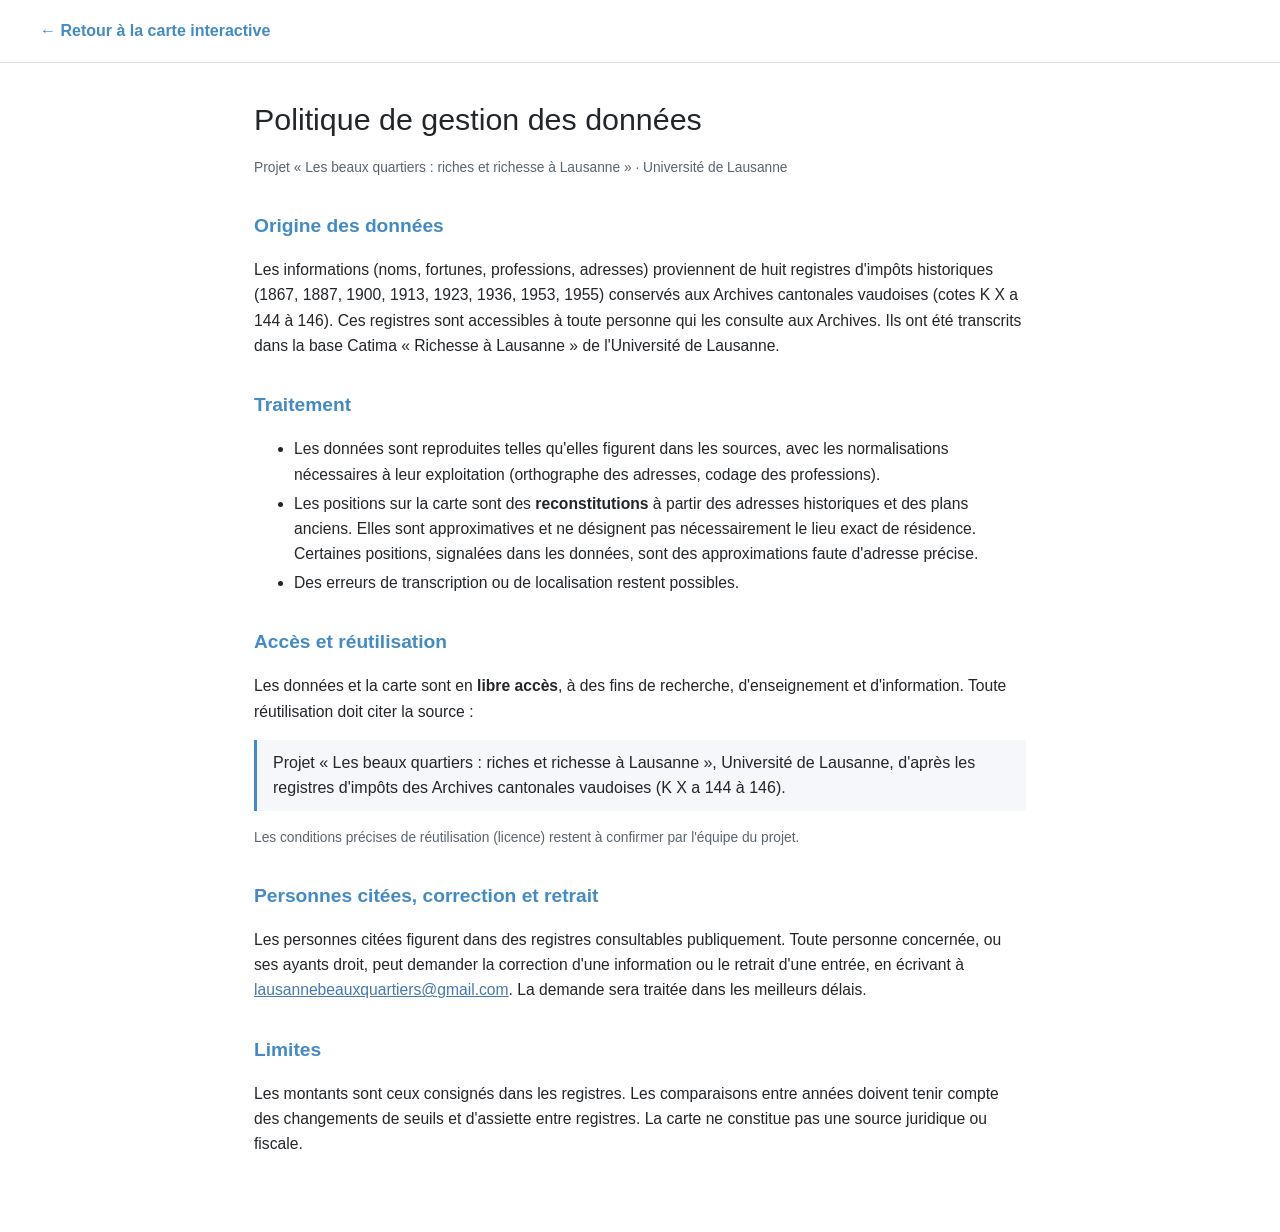
<file: donnees.html>
<!DOCTYPE html>
<html lang="fr">
<head>
<meta charset="utf-8">
<meta name="viewport" content="width=device-width, initial-scale=1.0">
<title>Politique de gestion des données – Fortunes lausannoises 1867–1955</title>
<style>
:root{--bleu:#438ac6;--lien:#4678b2;--texte:#222529;--gris:#5a646e;--bord:#dde3e9;}
*{box-sizing:border-box}
body{margin:0;font-family:'Helvetica Neue',Helvetica,Arial,sans-serif;color:var(--texte);line-height:1.6;background:#fff;}
header{border-bottom:1px solid var(--bord);padding:18px 40px;}
header a{color:var(--bleu);text-decoration:none;font-weight:600;}
main{max-width:820px;margin:0 auto;padding:32px 24px 60px;}
h1{font-size:1.9rem;font-weight:500;margin:0 0 6px;}
h2{font-size:1.2rem;font-weight:600;margin:32px 0 8px;color:var(--bleu);}
p,li{font-size:0.98rem;} li{margin:4px 0;}
.note{color:var(--gris);font-size:0.86rem;}
a{color:var(--lien);}
.box{border-left:3px solid var(--bleu);background:#f5f7fa;padding:10px 16px;margin:16px 0;}
</style>
</head>
<body>
<header><a href="index.html">← Retour à la carte interactive</a></header>
<main>
<h1>Politique de gestion des données</h1>
<p class="note">Projet « Les beaux quartiers : riches et richesse à Lausanne » · Université de Lausanne</p>

<h2>Origine des données</h2>
<p>Les informations (noms, fortunes, professions, adresses) proviennent de huit registres d'impôts historiques (1867, 1887, 1900, 1913, 1923, 1936, 1953, 1955) conservés aux Archives cantonales vaudoises (cotes K X a 144 à 146). Ces registres sont accessibles à toute personne qui les consulte aux Archives. Ils ont été transcrits dans la base Catima « Richesse à Lausanne » de l'Université de Lausanne.</p>

<h2>Traitement</h2>
<ul>
<li>Les données sont reproduites telles qu'elles figurent dans les sources, avec les normalisations nécessaires à leur exploitation (orthographe des adresses, codage des professions).</li>
<li>Les positions sur la carte sont des <strong>reconstitutions</strong> à partir des adresses historiques et des plans anciens. Elles sont approximatives et ne désignent pas nécessairement le lieu exact de résidence. Certaines positions, signalées dans les données, sont des approximations faute d'adresse précise.</li>
<li>Des erreurs de transcription ou de localisation restent possibles.</li>
</ul>

<h2>Accès et réutilisation</h2>
<p>Les données et la carte sont en <strong>libre accès</strong>, à des fins de recherche, d'enseignement et d'information. Toute réutilisation doit citer la source :</p>
<div class="box">Projet « Les beaux quartiers : riches et richesse à Lausanne », Université de Lausanne, d'après les registres d'impôts des Archives cantonales vaudoises (K X a 144 à 146).</div>
<p class="note">Les conditions précises de réutilisation (licence) restent à confirmer par l'équipe du projet.</p>

<h2>Personnes citées, correction et retrait</h2>
<p>Les personnes citées figurent dans des registres consultables publiquement. Toute personne concernée, ou ses ayants droit, peut demander la correction d'une information ou le retrait d'une entrée, en écrivant à <a href="mailto:lausannebeauxquartiers@gmail.com">lausannebeauxquartiers@gmail.com</a>. La demande sera traitée dans les meilleurs délais.</p>

<h2>Limites</h2>
<p>Les montants sont ceux consignés dans les registres. Les comparaisons entre années doivent tenir compte des changements de seuils et d'assiette entre registres. La carte ne constitue pas une source juridique ou fiscale.</p>
</main>
</body>
</html>
</file>
